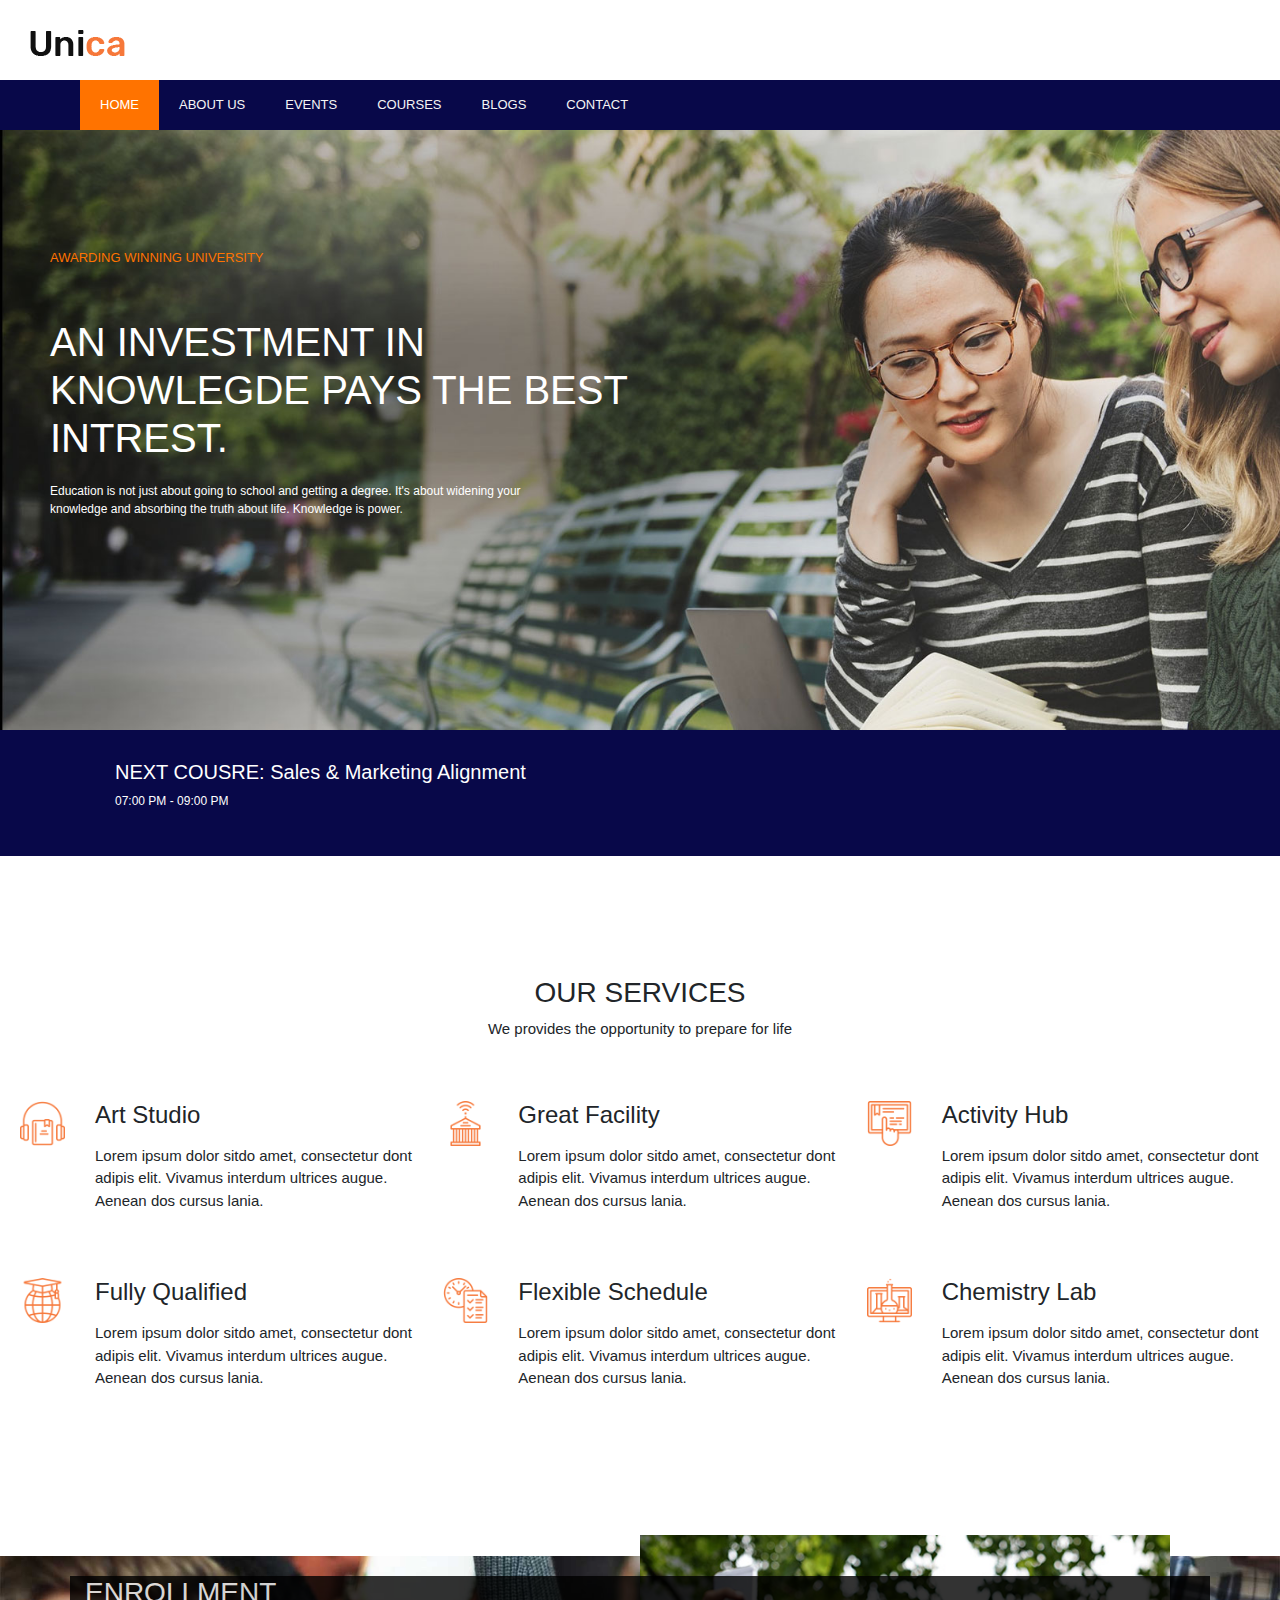
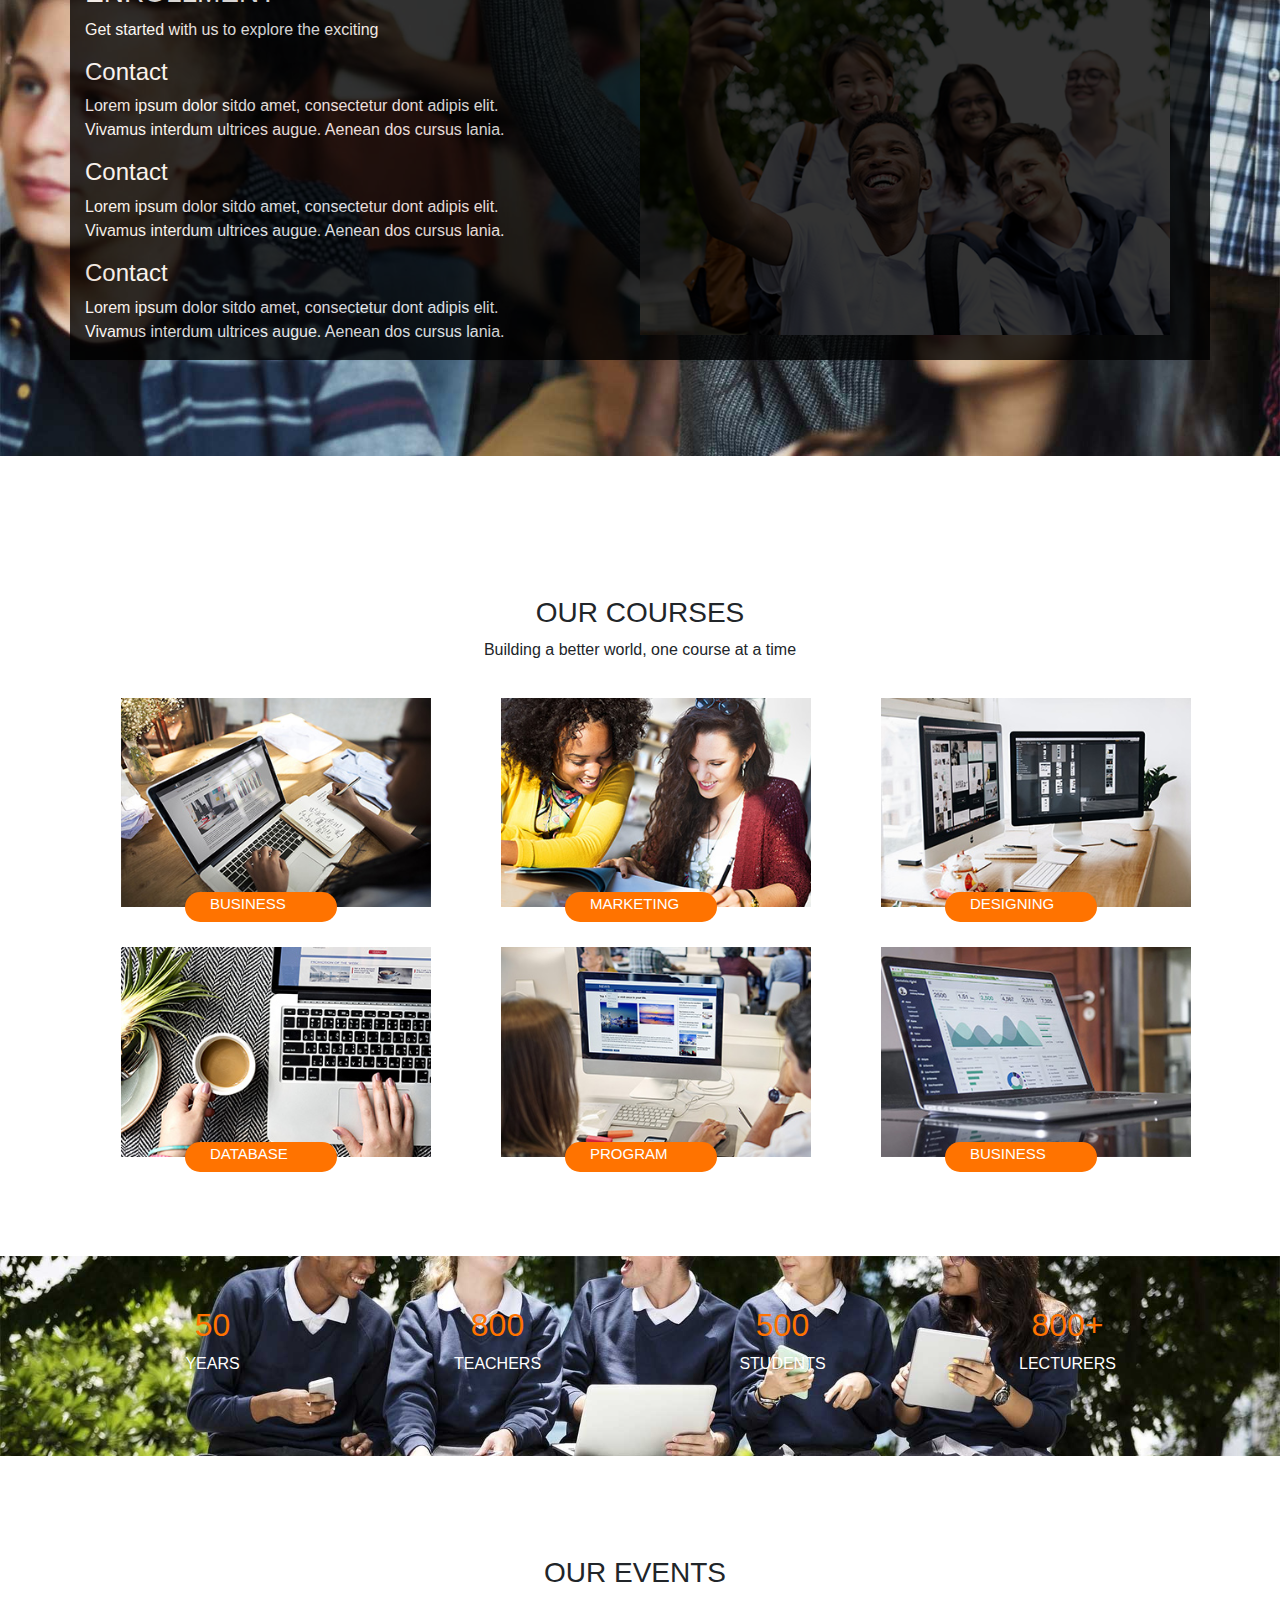
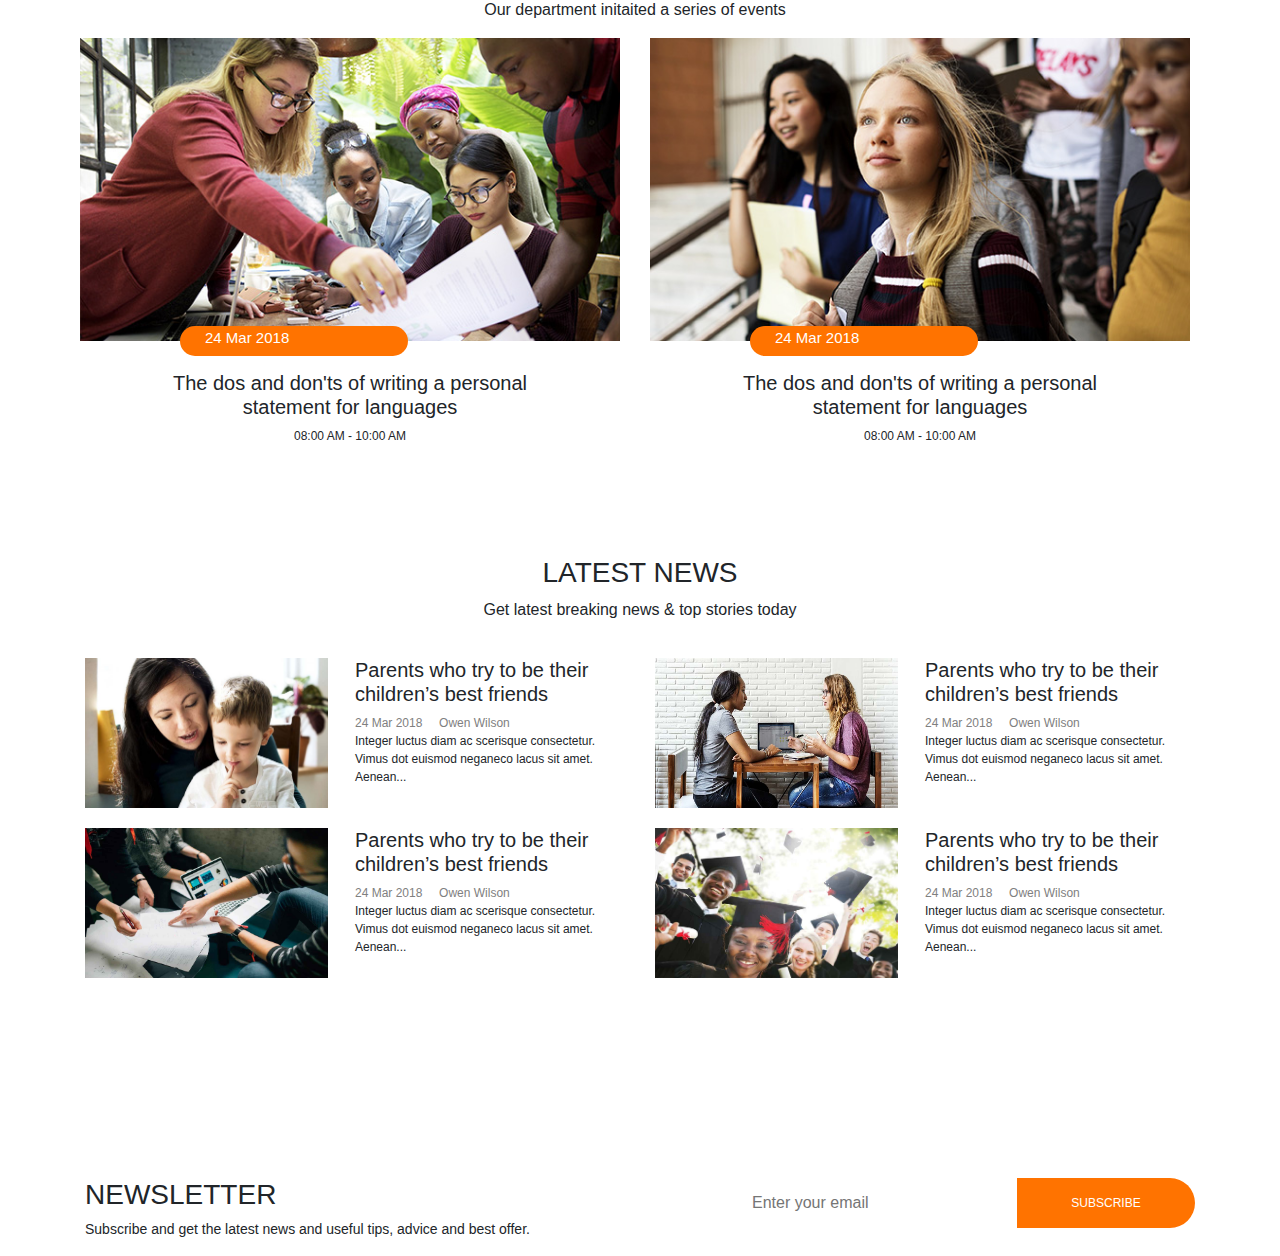
<file: index.html>
<!DOCTYPE html>
<html lang="en">
<head>
    <meta charset="UTF-8">
    <meta name="viewport" content="width=device-width, initial-scale=1.0">
    <meta http-equiv="X-UA-Compatible" content="ie=edge">
    <title>Document</title>
    <link href="style.css" rel="stylesheet" type="text/css">
    <link href="bootstrap.min.css" rel="stylesheet" type="text/css">
    <link href="font-awesome.min.css">
    <script src="jquery-2.1.3.min.js"></script>
</head>
<body>
    
</body>
<!--header section-->
<header>
    <div class="logo">
        <img class="log-img" src="/img/logo.png">
        <div class="menu-list">
            <span></span>
            <span></span>
            <span></span>
        </div>
    </div>
    <nav>
        <ul>
            <li><a href="#" class="active">HOME</a></li>
            <li><a href="#">ABOUT US</a></li>
            <li><a href="#">EVENTS</a></li>
            <li><a href="#">COURSES</a></li>
            <li><a href="#">BLOGS</a></li>
            <li><a href="#">CONTACT</a></li>
        </ul>
    </nav>
    <script type="text/javascript">
        $(document).ready(function(){
           $('.menu-list').click(function(){
               $('nav').toggleClass('active')
           })
       })
   </script>
</header>

<div class="banner">
                <h6 class="ben">AWARDING WINNING UNIVERSITY</h6>
                <br>
                <h1 class="ken">AN INVESTMENT IN<br> KNOWLEGDE PAYS THE BEST<br> INTREST.</h1>
                <p class="ren">Education is not just about going to school and getting a degree.
                     It's about widening your<br> 
                    knowledge and absorbing the truth about life. Knowledge is power.</p>
</div>
<div class="block">
    <div class="container">
        <div class="row">
            <div class="col-lg-7 col-md-6">
                    <div class="icon-box"></div>
                    <div class="counter-content">
                            <h5>NEXT COUSRE: Sales & Marketing Alignment</h5>
                            <p><i class="fa fa-calendar-o"></i>07:00 PM - 09:00 PM</p>
                    </div>
            </div>
        </div>
    </div>
</div>


<div class="text">
    <div  class="container">
        <div class="section-title text-center">
                <h3>OUR SERVICES</h3>
				<p>We provides the opportunity to prepare for life</p>
			</div>
        </div>
        <br>
        <br>
        <div class="row">
                <div class="col-lg-4 col-md-6 service-item">
                    <div class="service-icon">
                        <img src="./img/services-icons/1.png"> 
                    </div>
                    <div class="service-content">
                        <h4>Art Studio</h4>
                        <p>Lorem ipsum dolor sitdo amet, consectetur dont adipis elit. Vivamus interdum ultrices augue. Aenean dos cursus lania.</p>
                    </div>
                </div>
                <div class="col-lg-4 col-md-6 service-item">
                        <div class="service-icon">
                            <img src="./img/services-icons/2.png"> 
                        </div>
                        <div class="service-content">
                            <h4>Great Facility</h4>
                            <p>Lorem ipsum dolor sitdo amet, consectetur dont adipis elit. Vivamus interdum ultrices augue. Aenean dos cursus lania.</p>
                        </div>
                    </div>
                    <div class="col-lg-4 col-md-6 service-item">
                            <div class="service-icon">
                                <img src="./img/services-icons/3.png"> 
                            </div>
                            <div class="service-content">
                                <h4>Activity Hub</h4>
                                <p>Lorem ipsum dolor sitdo amet, consectetur dont adipis elit. Vivamus interdum ultrices augue. Aenean dos cursus lania.</p>
                            </div>
                        </div>
                        <div class="col-lg-4 col-md-6 service-item">
                                <div class="service-icon">
                                    <img src="./img/services-icons/4.png"> 
                                </div>
                                <div class="service-content">
                                    <h4>Fully Qualified</h4>
                                    <p>Lorem ipsum dolor sitdo amet, consectetur dont adipis elit. Vivamus interdum ultrices augue. Aenean dos cursus lania.</p>
                                </div>
                            </div>
                            <div class="col-lg-4 col-md-6 service-item">
                                    <div class="service-icon">
                                        <img src="./img/services-icons/5.png"> 
                                    </div>
                                    <div class="service-content">
                                        <h4>Flexible Schedule</h4>
                                        <p>Lorem ipsum dolor sitdo amet, consectetur dont adipis elit. Vivamus interdum ultrices augue. Aenean dos cursus lania.</p>
                                    </div>
                                </div>
                                <div class="col-lg-4 col-md-6 service-item">
                                        <div class="service-icon">
                                            <img src="./img/services-icons/6.png"> 
                                        </div>
                                        <div class="service-content">
                                            <h4>Chemistry Lab</h4>
                                            <p>Lorem ipsum dolor sitdo amet, consectetur dont adipis elit. Vivamus interdum ultrices augue. Aenean dos cursus lania.</p>
                                        </div>
                                    </div>
        </div>
    </div>
</div>

<div class="box-img">
    <div class="container">
        <div class="row">
            <div class="dark-box">
                <div class="col-lg-5">
                    <div class="left"></div>
                        <div class="section-title text-white">
                        <h3>ENROLLMENT</h3>
                        <p>Get started with us to explore the exciting</p>
                        </div>
                        <h4>Contact</h4>
                        <p>Lorem ipsum dolor sitdo amet, consectetur dont adipis elit. Vivamus interdum ultrices augue. Aenean dos cursus lania.</p>
                        <h4>Contact</h4>
                        <p>Lorem ipsum dolor sitdo amet, consectetur dont adipis elit. Vivamus interdum ultrices augue. Aenean dos cursus lania.</p>
                        <h4>Contact</h4>
                        <p>Lorem ipsum dolor sitdo amet, consectetur dont adipis elit. Vivamus interdum ultrices augue. Aenean dos cursus lania.</p>
                    </div>
                </div>
                    <div class="side-box"></div>
            </div>
        </div>
    </div>
</div>

<div class="text-size">
    <div class="container">
        <div class="section-title text-center">
            <h3>OUR COURSES</h3>
            <p>Building a better world, one course at a time</p>
        </div>
        <div class="row">
            <div class="col-lg-4 col-md-6">
                <img src="./img/course/1.jpg">
                <div class="board">
                    <f style="color: white;padding: 10px;
                    font-family: Verdana, Geneva, Tahoma, sans-serif;
                     font-size: 15px;text-align: center;margin-left: 15px;">BUSINESS</f>
                </div>
            </div>
            <div class="col-lg-4 col-md-6">
                    <img src="./img/course/2.jpg">
                    <div class="board">
                        <f style="color: white;padding: 10px;
                        font-family: Verdana, Geneva, Tahoma, sans-serif;
                         font-size: 15px;text-align: center;margin-left: 15px;">MARKETING</f>
                    </div>
                </div>
                <div class="col-lg-4 col-md-6">
                        <img src="./img/course/3.jpg">
                        <div class="board">
                            <f style="color: white;padding: 10px;
                            font-family: Verdana, Geneva, Tahoma, sans-serif;
                             font-size: 15px;text-align: center;margin-left: 15px;">DESIGNING</f>
                        </div>
                    </div>
                    <div class="col-lg-4 col-md-6">
                        <img src="./img/course/4.jpg">
                        <div class="board">
                            <f style="color: white;padding: 10px;
                            font-family: Verdana, Geneva, Tahoma, sans-serif;
                             font-size: 15px;text-align: center;margin-left: 15px;">DATABASE</f>
                        </div>
                    </div>
                    <div class="col-lg-4 col-md-6">
                        <img src="./img/course/5.jpg">
                        <div class="board">
                            <f style="color: white;padding: 10px;
                            font-family: Verdana, Geneva, Tahoma, sans-serif;
                             font-size: 15px;text-align: center;margin-left: 15px;">PROGRAM</f>
                        </div>
                    </div>
                    <div class="col-lg-4 col-md-6">
                        <img src="./img/course/6.jpg">
                        <div class="board">
                            <f style="color: white;padding: 10px;
                            font-family: Verdana, Geneva, Tahoma, sans-serif;
                             font-size: 15px;text-align: center;margin-left: 15px;">BUSINESS</f>
                        </div>
                    </div>
        </div>
    </div>
</div>
 <div class="banner2">
     <div class="container">
         <div class="row">
             <div class="col-lg-3 col-md-3">
                 <div class="fact-icon">
                 </div>
                <div class="fact-text">
                    <h2>50</h2>
                    <p>YEARS</p>
                </div>
             </div>
             <div class="col-lg-3 col-md-6">
                <div class="fact-text">
                    <h2>800</h2>
                    <p>TEACHERS</p>
                </div>
             </div>
             <div class="col-lg-3 col-md-6">
                <div class="fact-text">
                    <h2>500</h2>
                    <p>STUDENTS</p>
                </div>
             </div>
             <div class="col-lg-3 col-md-6">
                <div class="fact-text">
                    <h2>800+</h2>
                    <p>LECTURERS</p>
                </div>
             </div>
         </div>
     </div>       
</div>

<div class="tock">
    <div class="container">
        <div class="section-title text-center text-black ">
                <h3>OUR EVENTS</h3>
                <p>Our department initaited a series of events</p> 
        </div>
        <div class="row">
                <div class="col-lg-6">
                        <img src="img/event/1.jpg">
                        <div class="knock">
                            <f style="color: white;padding: 10px;
                            font-family: Verdana, Geneva, Tahoma, sans-serif;
                             font-size: 15px;text-align: center;margin-left: 15px;">24 Mar 2018</f>
                        </div>
                        <div class="event-info">
                                <h5>The dos and don'ts of writing a personal<br>statement for languages</h5>
                                <p><i class="fa fa-calendar-o"></i> 08:00 AM - 10:00 AM </p>
                    </div>
                </div>
                <div class="col-lg-6">
                        <img src="img/event/2.jpg">
                        <div class="knock">
                            <f style="color: white;padding: 10px;
                            font-family: Verdana, Geneva, Tahoma, sans-serif;
                             font-size: 15px;text-align: center;margin-left: 15px;">24 Mar 2018</f>
                        </div>
                        <div class="event-info">
                                <h5>The dos and don'ts of writing a personal<br>statement for languages</h5>
                                <p><i class="fa fa-calendar-o"></i> 08:00 AM - 10:00 AM </p>
                    </div>
                </div>
            </div>
        </div>
    </div>

    <div class="brock">
        <div class="container">
            <div class="section-title text-center">
                <h3>LATEST NEWS</h3>
                <p>Get latest breaking news & top stories today</p>
            </div>
            <div class="row">
                <div class="col-lg-6">
                    <div class="hold">
                        <div class="mg-tx">
                            <img src="img/blog/1.jpg">
                        </div>
                        <div class="tx">
                                <h5>Parents who try to be their children’s best friends</h5>
                               <span style="color:grey;">24 Mar 2018 &nbsp; &nbsp; Owen Wilson</span>
                               <p>Integer luctus diam ac scerisque consectetur.
                                    Vimus dot euismod neganeco lacus sit amet.
                                     Aenean...</p>
                        </div>
                    </div>
                </div>
                <div class="col-lg-6">
                        <div class="hold">
                            <div class="mg-tx">
                                <img src="img/blog/2.jpg">
                            </div>
                            <div class="tx">
                                    <h5>Parents who try to be their children’s best friends</h5>
                                   <span style="color:grey;">24 Mar 2018 &nbsp; &nbsp; Owen Wilson</span>
                                   <p>Integer luctus diam ac scerisque consectetur.
                                        Vimus dot euismod neganeco lacus sit amet.
                                         Aenean...</p>
                            </div>
                        </div>
                    </div>
                    <div class="col-lg-6">
                            <div class="hold">
                                <div class="mg-tx">
                                    <img src="img/blog/3.jpg">
                                </div>
                                <div class="tx">
                                        <h5>Parents who try to be their children’s best friends</h5>
                                       <span style="color:grey;">24 Mar 2018 &nbsp; &nbsp; Owen Wilson</span>
                                       <p>Integer luctus diam ac scerisque consectetur.
                                            Vimus dot euismod neganeco lacus sit amet.
                                             Aenean...</p>
                                </div>
                            </div>
                        </div>
                        <div class="col-lg-6">
                                <div class="hold">
                                    <div class="mg-tx">
                                        <img src="img/blog/4.jpg">
                                    </div>
                                    <div class="tx">
                                            <h5>Parents who try to be their children’s best friends</h5>
                                           <span style="color:grey;">24 Mar 2018 &nbsp; &nbsp; Owen Wilson</span>
                                           <p>Integer luctus diam ac scerisque consectetur.
                                                Vimus dot euismod neganeco lacus sit amet.
                                                 Aenean...</p>
                                    </div>
                                </div>
                            </div>
            </div>
        </div>
    </div>

    <div class="ban">
        <div class="container">
            <div class="row">
                     <div class="col-md-5 col-lg-7">
                        <div class="section-title mb-md-0">
                            <h3>NEWSLETTER</h3>
                            <p style="font-size: 14px;">Subscribe and get the latest news and useful tips,
                                 advice and best offer.</p>
                    </div>
                </div>
                <div class="col-md-7 col-lg-5">
                        <form class="newssletter">
                            <input class="stun" type="text" placeholder="Enter your email">
                            <button class="site-bton">SUBSCRIBE</button>
                        </form>
                    </div>
        </div>
    </div>

    
</html>
</file>
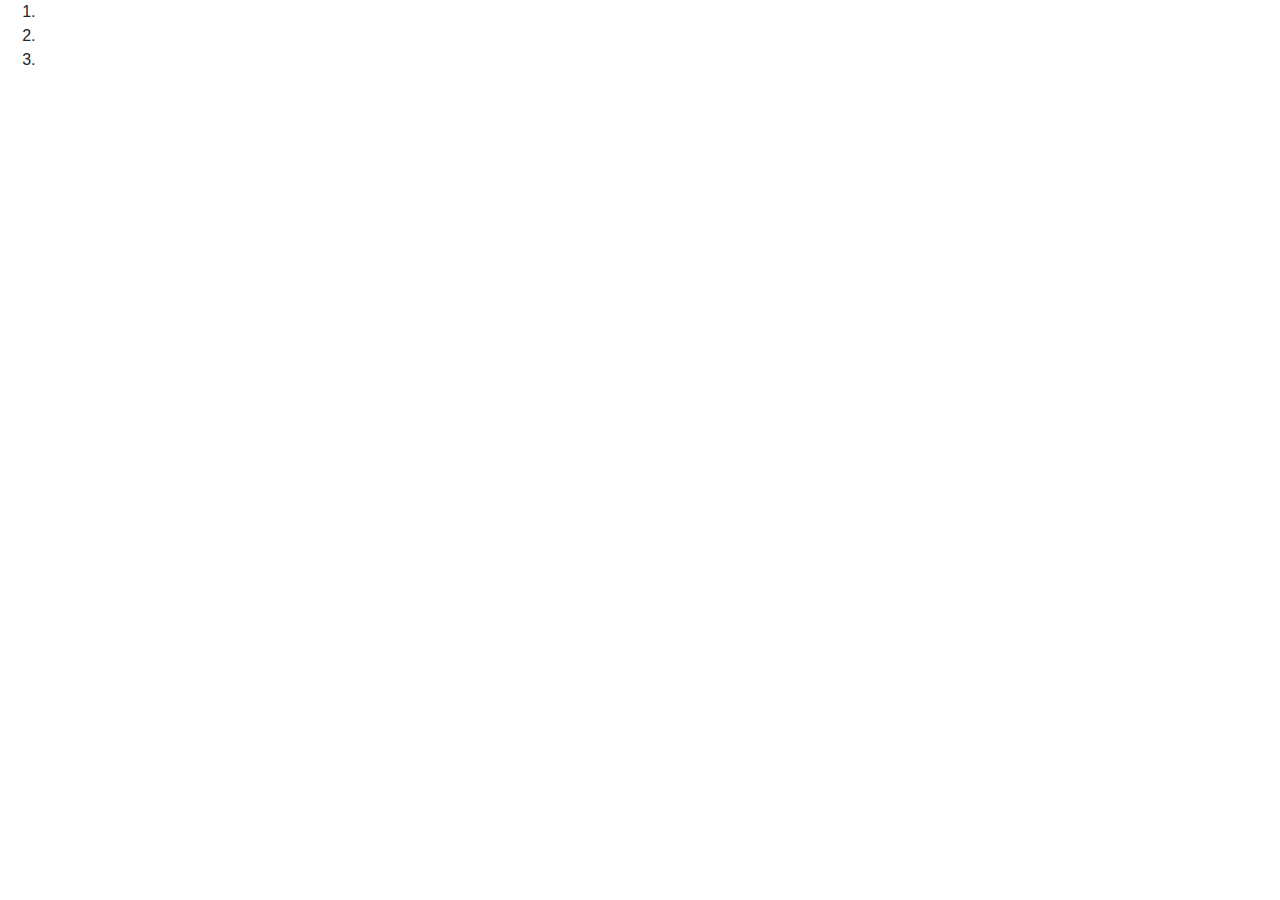
<file: slide.html>
<!DOCTYPE html>
<html lang="en">
<head>
    <meta charset="UTF-8">
    <meta name="viewport" content="width=device-width, initial-scale=1.0">
    <meta http-equiv="X-UA-Compatible" content="ie=edge">
    <title>Document</title>
    <link href="bootstrap.min.css" rel="stylesheet" type="text/css">
</head>
<body>
    <div id="theCarousel" class="carousel-slide" data-ride="carousel">
        <ol class="carousel-indicator">
            <li data-target="#theCarousel" data-slide-to="0" class="active"></li>
            <li data-target="#theCarousel" data-slide-to="1"></li>
            <li data-target="#theCarousel" data-slide-to="2"></li>
        </ol>

        <div class="carousel-inner">
            <div class="item-active">
                <div class="slide1"></div>
                <div class="carousel-caption">

                    <h1>Amazing  Background</h1>
                    <p>Thousands of Backgrounds for Free</p>
                    <p><a href="#" class="btn btn-primary btn-sm">Get them</a></p>
                </div>
            </div>
        </div>
        <div class="carousel-inner">
                <div class="item">
                    <div class="slide2"></div>
                    <div class="carousel-caption">
    
                        <h1>Amazing  Background</h1>
                        <p>Thousands of Backgrounds for Free</p>
                        <p><a href="#" class="btn btn-primary btn-sm">Get them</a></p>
                    </div>
                </div>
            </div>

            <a class="left carousel-content" href="#theCarousel" data-slide="prev">
                <span class="glyphicon glyphicon-chevron-left"></span>

                <a class="right carousel-content" href="#theCarousel" data-slide="next">
                        <span class="glyphicon glyphicon-chevron-right "></span>
    </div>
    
</body>
</html>
</file>
<file: style.css>
body {
    margin: 0px;
}
.logo {
    width: 100%;
    height: 80px;
    background: white;
}
.log-img {
    padding: 30px;
}
header nav {
    width: 100%;
    float: left;
    background: rgb(8, 8, 73);
    height: 50px;
}
header nav ul {
    display: flex;
    margin: 0px;
    padding-left: 80px;
}
header nav ul li {
    list-style: none;
}
header nav ul li a {
    font-family: 'Segoe UI', Tahoma, Geneva, Verdana, sans-serif;
    font-size: 13px;
    color: whitesmoke;
    padding: 0px 20px;
    line-height: 50px;
    text-decoration: none;
    display: block;
}
header nav ul li a:hover,
header nav ul li a.active  {
    color: white;
    background-color:rgb(255, 115, 0);
}
.menu-list{
    float: right;
    display: none;
}
.menu-list span{
    height: 4px;
    width: 24px;
    background: black;
    margin: 8px 0px;
    display: block;
}


.banner {
    width: 100%;
    float: left;
    height: 600px;
    background: url(/img/hero-slider/1.jpg);
    background-size: cover;
    background-repeat: no-repeat;
}
.site-btn {
    float: left;
    width: 40%;
    height: 40px;
    background-color: rgb(255, 115, 0);
    border-radius: 50px;
}
.ben {
    color: rgb(255, 115, 0);
    font-family: Verdana, Geneva, Tahoma, sans-serif;
    font-size: 13px;
    margin-left: 50px;
    margin-top: 120px;
}
.ken {
    color: white;
    font-family: Verdana, Geneva, Tahoma, sans-serif;
    padding-left: 50px;
    margin-top: 20px;
}
.ren {
    color: white;
    font-family: Verdana, Geneva, Tahoma, sans-serif;
    margin-left: 50px;
    font-size: 12px;
    margin-top: 20px;
}
.counter-content {
    font-family: Verdana, Geneva, Tahoma, sans-serif;
    font-size: 12px;
    color: white;
    padding: 30px;
    width: 100%;
}


.block {
    width: 100%;
    float: left;
    background: rgb(8, 8, 73); 
}
.text {
    width: 100%;
    height: 600px;
    float: left;
    font-size: 15px;
    margin-top: 100px;
    padding: 20px;
}
.middle {
   margin-left: 0px;
   text-align: center;
}



.service-item .service-icon {
    width: 45px;
    float: left;
}
.service-item .service-content {
    padding-left: 75px; 
}
 .service-item {
    margin-bottom: 50px;
}
.service-item .service-content h4 {
	margin-bottom: 15px;
	font-weight: 400;
}
/* .services {
    margin-bottom: -50px;
} */
.service-item .service-icon img {
	max-width: 100%;
}

.box-img {
    float: left;
    width: 100%;
    height: 500px;
    background-size: cover;
    background-image: url(/img/enroll-bg.jpg);
    background-repeat: no-repeat;
}
.dark-box {
    background: black;
    opacity: .8;
    margin-top: 20px;
    width: 100%;
    color: white;
}
.side-box {
    width: 50%;
    float: right;
    height: 400px;
    background-image: url(/img/encroll-img.jpg);
    background-size: cover;
    margin-left: 50%;
    margin-top: -425px;
    margin-right: 40px;
    display: block;
}
.left{
    float: left;
}

.text-size{
    width: 100%;
    float: left;
    margin-top: 100px;
    padding: 40px;
    height: 700px;
    
}
.board {
   float: left;
    width: 40%;
    height: 30px;
    background-color: rgb(255, 115, 0);
    border-radius: 50px;
    margin-left: 100px;
    position: absolute;
    margin-top: -35px;
}
.text-size img {
    width: 100%;
    margin-left: 50px;
    padding: 20px;
    margin-left: 16px;
}


.black {
    width: 100%;
    height: 200px;
    float: left;
    background: black;

}
.banner2 {
    background-image: url(./img/fact-bg.jpg);
    width: 100%;
    background-size: cover;
    background-repeat: no-repeat;
    height: 200px;
    float: left;
    
}
.fact-text {
    color:rgb(255, 115, 0);
    text-align: center;
    width: 100%;
    margin-top: 50px;
    font-weight: bold;
    float: right;
}
.fact-text p {
    color: white;
    font-weight: 500;
}
.knock {
    width: 40%;
    height: 30px;
    background-color: rgb(255, 115, 0);
    border-radius: 50px;
    margin-left: 100px;
    position: absolute;
    margin-top: -15px 
}
.event-info {
    margin-top: 30px;
    font-size: 12px;
    text-align: center;
}


.tock {
    margin-top: 100px;
    float: left;
    margin-left: 65px;
    height: 600px;
}
.tock img {
    width: 100%;
}



.hold {
    width: 100%;
    margin-top: 20px;
}
.mg-tx {
    float:left;
    width: 45%;
}
.mg-tx img{
    width: 100%;
    height: 150px;

}
.tx {
    width: 50%;
    float:right;
    font-size:12px;
}



.ban {
    margin-top: 200px;
}
.newssletter {
    width: 100%;
}
.site-bton {
    width: 40%;
    height: 50px;
    background-color:rgb(255, 115, 0);
    border-bottom-right-radius: 50px;
    border-top-right-radius: 50px; 
    color: white;
    font-size: 12px;
    float: right;
    box-shadow: none;
    border: none;
}
.stun {
    width: 60%;
    height: 50px;
    border-bottom-left-radius: 50px;
    border-top-left-radius: 50px; 
    float: left;
    padding-right: 10px;
    border: none;

}


@media (max-width:1083px){
    .menu-list{
        display: block;
        padding: 20px;
    }
    header nav {
        width: 100%;
        height: 400px;
        position: absolute;
        background: rgb(8, 8, 73); 
        padding-top: 40px;
        transition: 0.4s ease;
        left: -100%;
    }
    header nav ul {
        display: block;
        padding: 20px;
    }
    header nav ul li a:hover {
        color:rgb(255, 115, 0);
        background-color: rgb(8, 8, 73); 
    }
    header nav ul li a.active{
        color:rgb(255, 115, 0);
        background-color: rgb(8, 8, 73); 
    }
    header nav ul li a {
        border-top: 1px solid gray;
        text-align: center;
    }
    header nav.active{
        left: 0;
    }
    .banner {
        background: url(/img/hero-slider/2.jpg);
    }

    .box-img {
        margin-top: 800px;
    }
    .side-box {
        display: none;
    }
    
    .banner2 {
        margin-top: 1800px;
        height: 600px;
    }
    .tock {
        height: 1050px;;
    }


}
</file>
